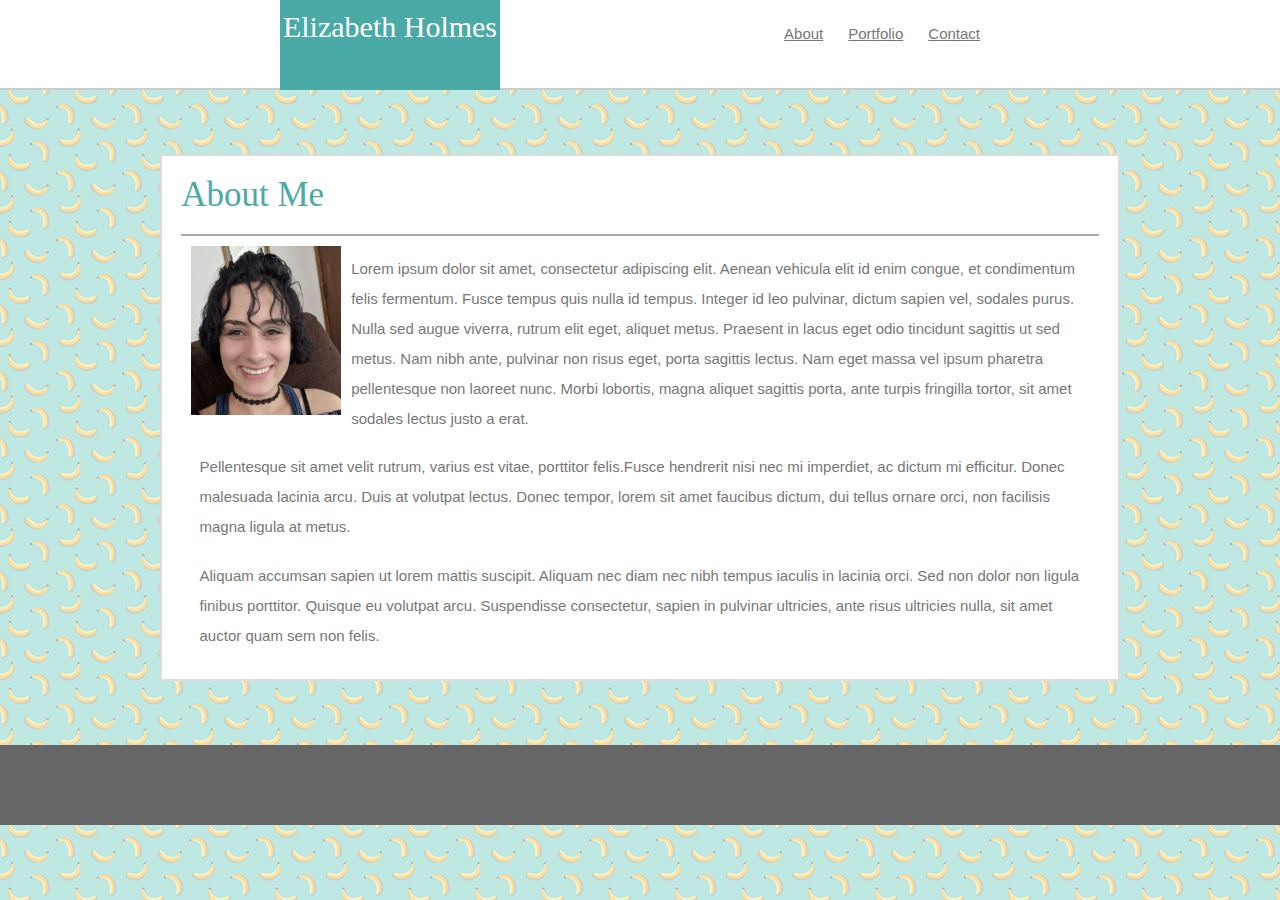
<file: index.html>
<!DOCTYPE html>
    <html>
        <head>
                <title>Basic Portfolio: About Me</title>
                <link rel="stylesheet" type="text/css" href=assets/css/style.css> 
        </head>

        <body>  
            <div class="header">
                <!--center header-->
                <header>
                    <figure class="name">Elizabeth Holmes</figure>
                        <div class="clearfix">
                            <a href="contact.html" target=_self class="Contact">Contact</a>
                            <a href="portfolio.html" target=_self class="Portfolio">Portfolio</a>
                            <a href="index.html" target=_self class="about">About</a>
                        </div>
                </header>
            </div>  

            <div class="container"> 
                   <section>
                        <section class="section"> About Me 
                            <article>  
                                <img class="AM_photo" src="assets/images/Beth.jpg" alt="about me photo" />
                                <p class="p1">Lorem ipsum dolor sit amet, consectetur adipiscing elit. Aenean vehicula elit id enim congue, et condimentum felis fermentum. Fusce tempus quis nulla id tempus. Integer id leo pulvinar, dictum sapien vel, sodales purus. Nulla sed augue viverra, rutrum elit eget, aliquet metus. Praesent in lacus eget odio tincidunt sagittis ut sed metus. Nam nibh ante, pulvinar non risus eget, porta sagittis lectus. Nam eget massa vel ipsum pharetra pellentesque non laoreet nunc. Morbi lobortis, magna aliquet sagittis porta, ante turpis fringilla tortor, sit amet sodales lectus justo a erat.</p>
                                <p class="p1">Pellentesque sit amet velit rutrum, varius est vitae, porttitor felis.Fusce hendrerit nisi nec mi imperdiet, ac dictum mi efficitur. Donec malesuada lacinia arcu. Duis at volutpat lectus. Donec tempor, lorem sit amet faucibus dictum, dui tellus ornare orci, non facilisis magna ligula at metus. </p> 
                                <p class="p1">Aliquam accumsan sapien ut lorem mattis suscipit. Aliquam nec diam nec nibh tempus iaculis in lacinia orci. Sed non dolor non ligula finibus porttitor. Quisque eu volutpat arcu. Suspendisse consectetur, sapien in pulvinar ultricies, ante risus ultricies nulla, sit amet auctor quam sem non felis.</p>
                            </article>
                        </section>
                    </section>
                </div>
                        <!--footer center-->
                        <footer></footer>
                
            
        </body>
    </html>
</file>
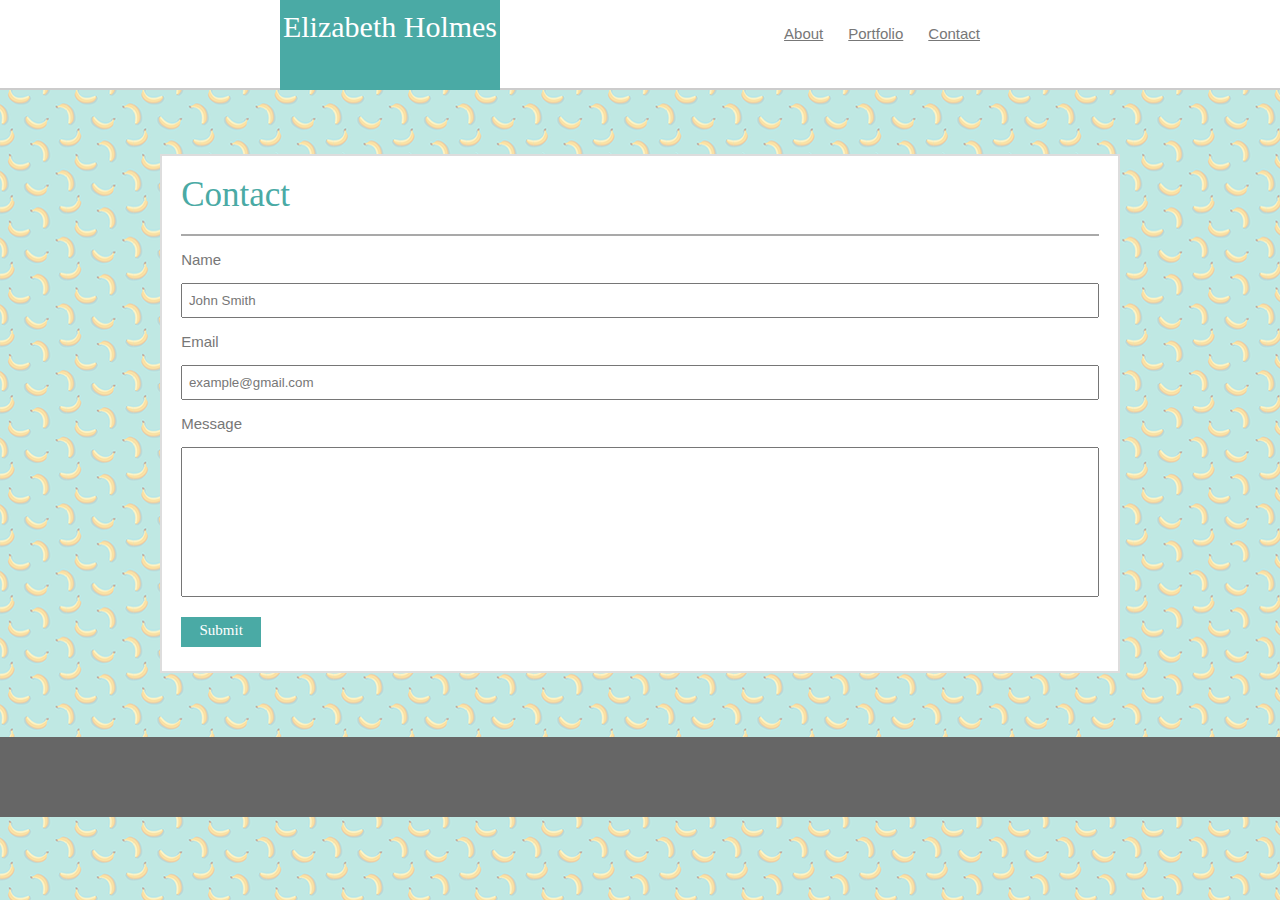
<file: contact.html>
<!DOCTYPE html>
<html>
    <head>
        <title>Basic Portfolio: Contact</title>
        <link rel="stylesheet" type="text/css" href=assets/css/style.css>
    </head>
    <body>  
            <div class="header">
                <!--center header-->
                <header>
                    <figure class="name">Elizabeth Holmes</figure>
                        <div class="clearfix">
                            <a href=contact.html target=_self class="Contact">Contact</a>
                            <a href=portfolio.html target=_self class="Portfolio">Portfolio</a>
                            <a href=index.html target=_self class="about">About</a>
                        </div>
                </header>
            </div>  
            
            <div class="container"> 
                    <section>
                         <section class="section"> Contact 
                             <article> 
                                <section class="undo">
                                    <P class="cp1">Name</P>
                                    <input type="text" name="NameBox" value=" John Smith">
                                </section>

                                <section class="undo">
                                    <p class="cp1">Email</p>
                                    <input type="text" name="Email" value=" example@gmail.com">
                                </section>

                                <section class=undo>
                                    <p class="cp1">Message</p>
                                    <input class="Minput" type="text" name="Message" value="">
                                </section>
                                <p class="button">Submit</p>

                            </article>
                         </section>
                     </section>
            </div>
                    <!--footer center-->
                   <footer></footer>

    </body>
</html>
</file>
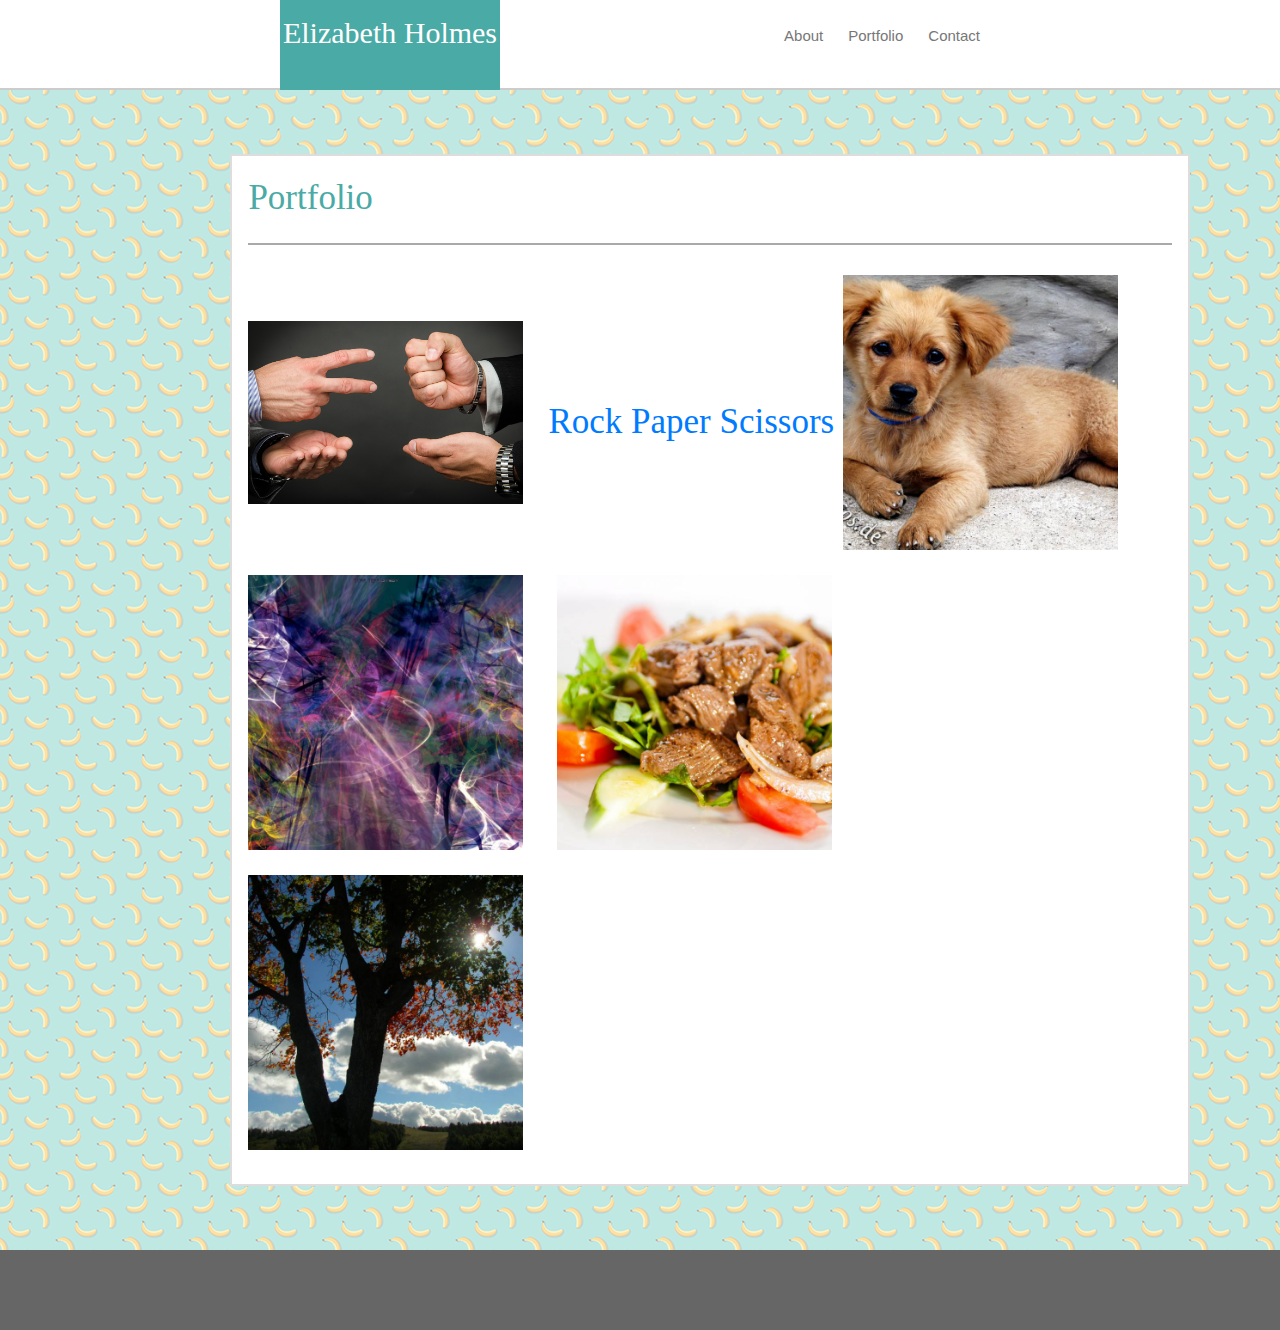
<file: portfolio.html>
<!DOCTYPE html>
<html lang="en">
    <head>
        <meta charset="utrf-8">
        <meta name="viewport" content="width=device-width, initial-scale=1, shrink-to-fit=no">    
        <title>Basic Portfolio: Portfolio</title>
        <link rel="stylesheet" href="https://stackpath.bootstrapcdn.com/bootstrap/4.3.1/css/bootstrap.min.css" integrity="sha384-ggOyR0iXCbMQv3Xipma34MD+dH/1fQ784/j6cY/iJTQUOhcWr7x9JvoRxT2MZw1T" crossorigin="anonymous">
        <link rel="stylesheet" type="text/css" href=assets/css/style.css>
    </head>
    <body>  
        <!-- <div class="container"> -->
            <div class="header">
                    <!--center header-->
                    <header>
                        <figure class="name">Elizabeth Holmes</figure>
                            <div class="clearfix">
                                <a href=contact.html target=_self class="Contact">Contact</a>
                                <a href=portfolio.html target=_self class="Portfolio">Portfolio</a>
                                <a href=index.html target=_self class="about">About</a>
                            </div>
                    </header>
            </div>  
                
            <div class="container"> 
                <section>
                        <section class="section"> Portfolio 
                            <article class=photos> 
                                <a href="https://e-holmes.github.io/RPS-Multiplayer/"><img class="pic1" src="assets/images/surfer.jpg" alt="Rock Paper Scissors App" id="RPS">Rock Paper Scissors</img>
                                </a>
                                <img class="pic1" src="assets/images/puppy.jpg" alt="Puppy Photo" />
                                <br>
                                <img class="pic1" src="assets/images/swirls.jpg" alt="Swirl Photo" />
                                <img class="pic1" src="assets/images/food.jpg" alt="Food Photo" />
                                <br>
                                <img class="pic1" src="assets/images/tree.jpg" alt="Tree Photo" />
                            </article>
                        </section>
                </section>
            </div>
                        <!--footer center-->
                       <footer></footer>
        <!-- </div> -->
    
        </body>

    </html>
</file>
